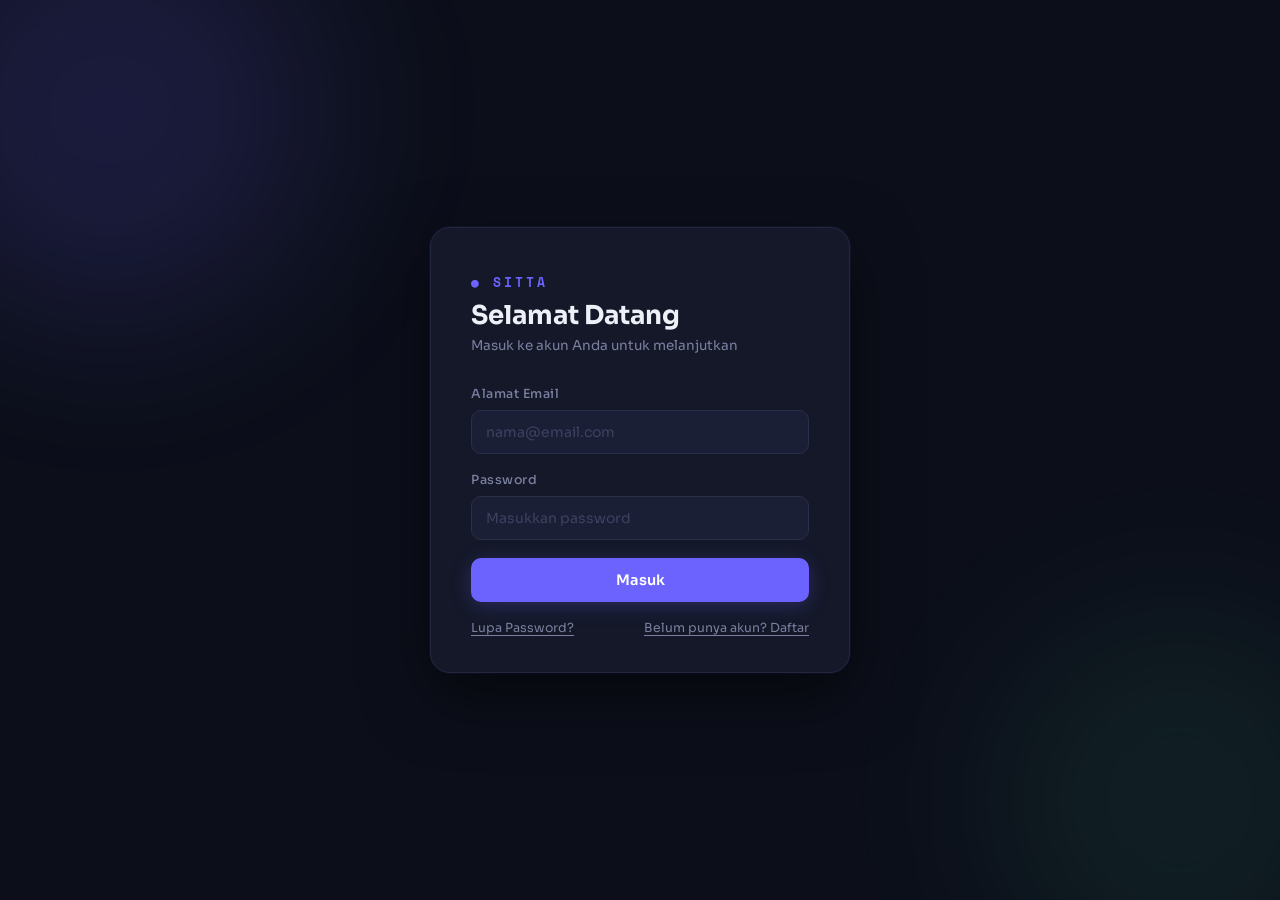
<file: index.html>
<!DOCTYPE html>
<html>
<head>
  <meta charset="UTF-8"/>
  <meta http-equiv="refresh" content="0; url=login.html"/>
</head>
<body>
  <script>window.location.href = "login.html";</script>
</body>
</html>
</file>
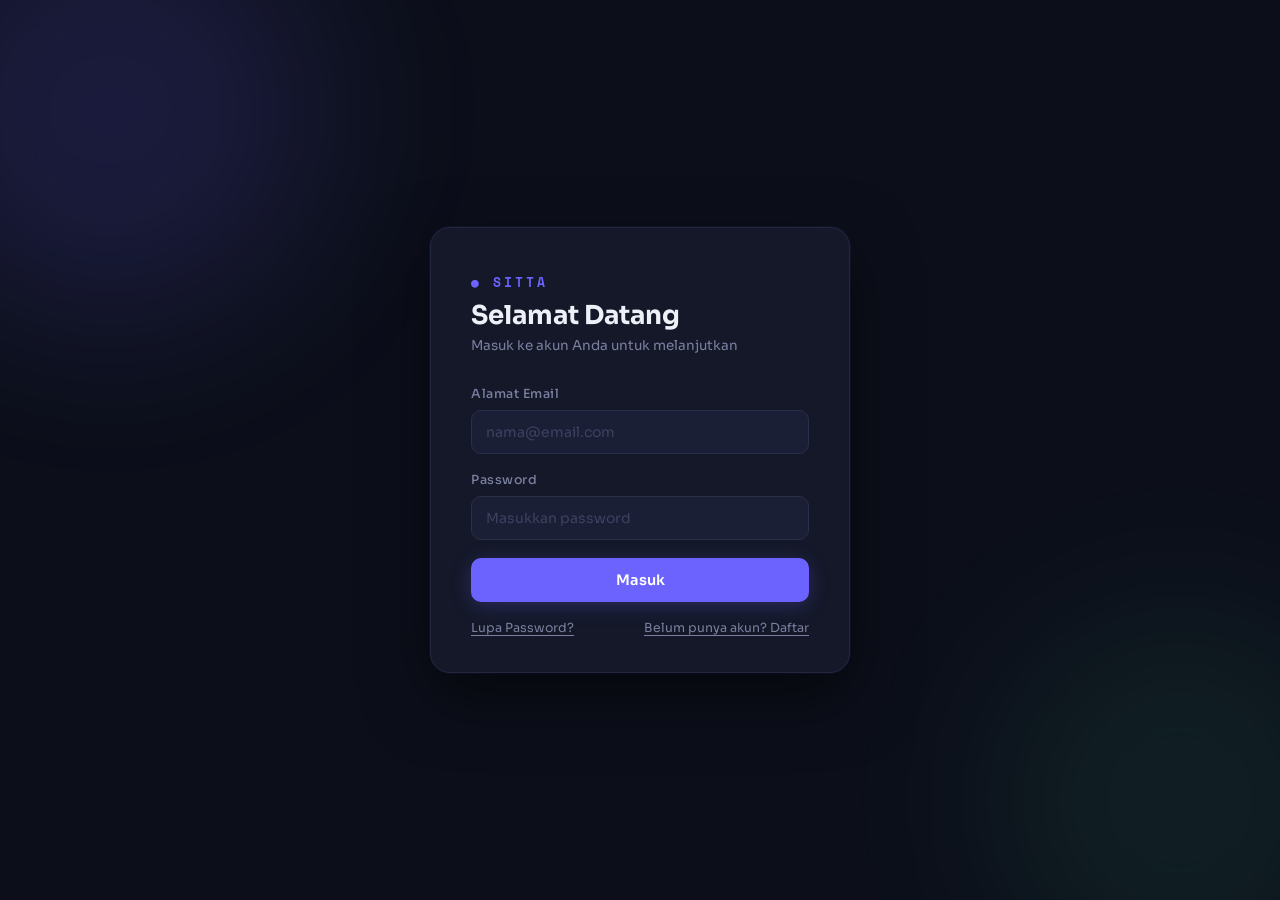
<file: login.html>
<!DOCTYPE html>
<html lang="id">
<head>
  <meta charset="UTF-8" />
  <meta name="viewport" content="width=device-width, initial-scale=1.0"/>
  <title>Login</title>
  <link href="https://fonts.googleapis.com/css2?family=Sora:wght@300;400;500;600;700&family=Space+Mono:wght@400;700&display=swap" rel="stylesheet"/>
  <style>
    *, *::before, *::after { box-sizing: border-box; margin: 0; padding: 0; }

    :root {
      --bg: #0c0f1a;
      --card: #141828;
      --border: #232842;
      --accent: #6c63ff;
      --accent-hover: #8a83ff;
      --accent-glow: rgba(108,99,255,0.25);
      --text: #eef0f8;
      --muted: #7b80a0;
      --danger: #ff5e7a;
      --danger-bg: rgba(255,94,122,0.08);
      --success: #3ddc97;
      --input-bg: #1a1f35;
      --input-border: #2a2f4a;
      --input-focus: #6c63ff;
      --overlay: rgba(6,8,18,0.85);
    }

    body {
      font-family: 'Sora', sans-serif;
      background: var(--bg);
      min-height: 100vh;
      display: flex;
      align-items: center;
      justify-content: center;
      overflow: hidden;
      position: relative;
    }

    /* Background orbs */
    body::before, body::after {
      content: '';
      position: fixed;
      border-radius: 50%;
      filter: blur(80px);
      z-index: 0;
      pointer-events: none;
    }
    body::before {
      width: 420px; height: 420px;
      background: rgba(108,99,255,0.15);
      top: -100px; left: -100px;
    }
    body::after {
      width: 360px; height: 360px;
      background: rgba(61,220,151,0.08);
      bottom: -80px; right: -80px;
    }

    /* ── CARD ── */
    .card {
      position: relative;
      z-index: 1;
      background: var(--card);
      border: 1px solid var(--border);
      border-radius: 20px;
      padding: 44px 40px 36px;
      width: 100%;
      max-width: 420px;
      box-shadow: 0 24px 64px rgba(0,0,0,0.5), 0 0 0 1px rgba(108,99,255,0.08);
      animation: cardIn 0.5s cubic-bezier(.22,1,.36,1) both;
    }
    @keyframes cardIn {
      from { opacity:0; transform: translateY(28px) scale(0.97); }
      to   { opacity:1; transform: none; }
    }

    .logo {
      font-family: 'Space Mono', monospace;
      font-size: 13px;
      font-weight: 700;
      color: var(--accent);
      letter-spacing: 3px;
      text-transform: uppercase;
      margin-bottom: 8px;
    }
    h1 {
      font-size: 26px;
      font-weight: 700;
      color: var(--text);
      line-height: 1.2;
      margin-bottom: 6px;
    }
    .subtitle {
      font-size: 13.5px;
      color: var(--muted);
      margin-bottom: 32px;
    }

    /* ── FORM ── */
    .field { margin-bottom: 18px; }
    label {
      display: block;
      font-size: 12.5px;
      font-weight: 500;
      color: var(--muted);
      letter-spacing: 0.5px;
      margin-bottom: 8px;
    }
    input[type="email"], input[type="password"], input[type="text"] {
      width: 100%;
      background: var(--input-bg);
      border: 1.5px solid var(--input-border);
      border-radius: 10px;
      padding: 12px 14px;
      font-family: 'Sora', sans-serif;
      font-size: 14px;
      color: var(--text);
      outline: none;
      transition: border-color 0.2s, box-shadow 0.2s;
    }
    input:focus {
      border-color: var(--input-focus);
      box-shadow: 0 0 0 3px var(--accent-glow);
    }
    input.error { border-color: var(--danger); box-shadow: 0 0 0 3px rgba(255,94,122,0.15); }
    input::placeholder { color: #3d4260; }

    /* ── ERROR INLINE ── */
    .error-msg {
      display: none;
      align-items: center;
      gap: 7px;
      font-size: 12.5px;
      color: var(--danger);
      background: var(--danger-bg);
      border: 1px solid rgba(255,94,122,0.2);
      border-radius: 8px;
      padding: 10px 12px;
      margin-bottom: 18px;
      animation: shake 0.35s ease;
    }
    .error-msg.show { display: flex; }
    @keyframes shake {
      0%,100%{transform:translateX(0)}20%{transform:translateX(-5px)}40%{transform:translateX(5px)}60%{transform:translateX(-4px)}80%{transform:translateX(4px)}
    }

    /* ── BUTTON ── */
    .btn-primary {
      width: 100%;
      background: var(--accent);
      color: #fff;
      border: none;
      border-radius: 10px;
      padding: 13px;
      font-family: 'Sora', sans-serif;
      font-size: 14.5px;
      font-weight: 600;
      cursor: pointer;
      transition: background 0.2s, transform 0.1s, box-shadow 0.2s;
      box-shadow: 0 4px 20px var(--accent-glow);
    }
    .btn-primary:hover { background: var(--accent-hover); box-shadow: 0 6px 28px rgba(108,99,255,0.4); }
    .btn-primary:active { transform: scale(0.98); }

    /* ── LINKS ROW ── */
    .links-row {
      display: flex;
      justify-content: space-between;
      align-items: center;
      margin-top: 18px;
    }
    .link-btn {
      background: none;
      border: none;
      font-family: 'Sora', sans-serif;
      font-size: 12.5px;
      color: var(--muted);
      cursor: pointer;
      padding: 0;
      transition: color 0.2s;
      text-decoration: underline;
      text-underline-offset: 3px;
    }
    .link-btn:hover { color: var(--accent); }

    /* ── DIVIDER ── */
    .divider { border: none; border-top: 1px solid var(--border); margin: 28px 0; }

    /* ── MODAL OVERLAY ── */
    .modal-overlay {
      display: none;
      position: fixed;
      inset: 0;
      background: var(--overlay);
      backdrop-filter: blur(6px);
      z-index: 100;
      align-items: center;
      justify-content: center;
    }
    .modal-overlay.open {
      display: flex;
      animation: fadeIn 0.2s ease;
    }
    @keyframes fadeIn { from{opacity:0} to{opacity:1} }

    .modal {
      background: var(--card);
      border: 1px solid var(--border);
      border-radius: 18px;
      padding: 36px 32px;
      width: 100%;
      max-width: 380px;
      position: relative;
      animation: modalIn 0.3s cubic-bezier(.22,1,.36,1) both;
      box-shadow: 0 20px 60px rgba(0,0,0,0.6);
      margin: 16px;
    }
    @keyframes modalIn {
      from { opacity:0; transform: translateY(20px) scale(0.96); }
      to   { opacity:1; transform: none; }
    }

    .modal-close {
      position: absolute;
      top: 14px; right: 16px;
      background: var(--input-bg);
      border: 1px solid var(--border);
      color: var(--muted);
      width: 30px; height: 30px;
      border-radius: 50%;
      cursor: pointer;
      font-size: 16px;
      display: flex; align-items: center; justify-content: center;
      transition: color 0.2s, background 0.2s;
    }
    .modal-close:hover { color: var(--text); background: var(--border); }

    .modal-tag {
      font-family: 'Space Mono', monospace;
      font-size: 11px;
      color: var(--accent);
      letter-spacing: 2px;
      text-transform: uppercase;
      margin-bottom: 6px;
    }
    .modal h2 { font-size: 20px; font-weight: 700; color: var(--text); margin-bottom: 6px; }
    .modal p { font-size: 13px; color: var(--muted); margin-bottom: 22px; line-height: 1.6; }

    .modal .field { margin-bottom: 14px; }
    .modal .btn-primary { margin-top: 8px; }

    /* success state inside modal */
    .modal-success {
      display: none;
      text-align: center;
      padding: 12px 0;
    }
    .modal-success .icon {
      font-size: 40px;
      margin-bottom: 12px;
    }
    .modal-success p { margin-bottom: 0; text-align: center; }
    .modal-success.show { display: block; }

    /* register extra fields */
    .two-col { display: grid; grid-template-columns: 1fr 1fr; gap: 12px; }

    .modal-footer { text-align: center; margin-top: 16px; font-size: 12.5px; color: var(--muted); }
    .modal-footer button { color: var(--accent); background: none; border: none; font-family: 'Sora',sans-serif; font-size: 12.5px; cursor: pointer; text-decoration: underline; }
  </style>
</head>
<body>

<!-- ═══════════════ LOGIN CARD ═══════════════ -->
<div class="card">
  <div class="logo">● SITTA</div>
  <h1>Selamat Datang</h1>
  <p class="subtitle">Masuk ke akun Anda untuk melanjutkan</p>

  <div id="loginError" class="error-msg">
    <svg width="15" height="15" viewBox="0 0 24 24" fill="none" stroke="currentColor" stroke-width="2.5"><circle cx="12" cy="12" r="10"/><line x1="12" y1="8" x2="12" y2="12"/><line x1="12" y1="16" x2="12.01" y2="16"/></svg>
    Email atau password yang Anda masukkan salah.
  </div>

  <div class="field">
    <label>Alamat Email</label>
    <input type="email" id="email" placeholder="nama@email.com" autocomplete="email"/>
  </div>
  <div class="field">
    <label>Password</label>
    <input type="password" id="password" placeholder="Masukkan password"/>
  </div>

  <button class="btn-primary" onclick="handleLogin()">Masuk</button>

  <div class="links-row">
    <button class="link-btn" onclick="openModal('forgotModal')">Lupa Password?</button>
    <button class="link-btn" onclick="openModal('registerModal')">Belum punya akun? Daftar</button>
  </div>
</div>


<!-- ═══════════════ MODAL: LUPA PASSWORD ═══════════════ -->
<div class="modal-overlay" id="forgotModal">
  <div class="modal">
    <button class="modal-close" onclick="closeModal('forgotModal')">✕</button>
    <div class="modal-tag">Pemulihan Akun</div>
    <h2>Lupa Password</h2>
    <p>Masukkan email Anda dan kami akan mengirimkan tautan untuk mereset password.</p>

    <div id="forgotForm">
      <div class="field">
        <label>Alamat Email</label>
        <input type="email" id="forgotEmail" placeholder="nama@email.com"/>
      </div>
      <button class="btn-primary" onclick="handleForgot()">Kirim Tautan Reset</button>
    </div>

    <div class="modal-success" id="forgotSuccess">
      <div class="icon">📩</div>
      <p>Tautan reset password telah dikirim ke email Anda. Silakan cek kotak masuk Anda.</p>
    </div>
  </div>
</div>


<!-- ═══════════════ MODAL: DAFTAR ═══════════════ -->
<div class="modal-overlay" id="registerModal">
  <div class="modal">
    <button class="modal-close" onclick="closeModal('registerModal')">✕</button>
    <div class="modal-tag">Buat Akun</div>
    <h2>Daftar Sekarang</h2>
    <p>Isi informasi di bawah ini untuk membuat akun baru.</p>

    <div id="registerError" class="error-msg" style="margin-bottom:14px;">
      <svg width="15" height="15" viewBox="0 0 24 24" fill="none" stroke="currentColor" stroke-width="2.5"><circle cx="12" cy="12" r="10"/><line x1="12" y1="8" x2="12" y2="12"/><line x1="12" y1="16" x2="12.01" y2="16"/></svg>
      <span id="registerErrorText">Harap isi semua kolom.</span>
    </div>

    <div id="registerForm">
      <div class="two-col">
        <div class="field">
          <label>Nama Depan</label>
          <input type="text" id="regFirst" placeholder="Budi"/>
        </div>
        <div class="field">
          <label>Nama Belakang</label>
          <input type="text" id="regLast" placeholder="Santoso"/>
        </div>
      </div>
      <div class="field">
        <label>Email</label>
        <input type="email" id="regEmail" placeholder="nama@email.com"/>
      </div>
      <div class="field">
        <label>Password</label>
        <input type="password" id="regPass" placeholder="Min. 8 karakter"/>
      </div>
      <div class="field">
        <label>Konfirmasi Password</label>
        <input type="password" id="regPassConfirm" placeholder="Ulangi password"/>
      </div>
      <button class="btn-primary" onclick="handleRegister()">Buat Akun</button>
    </div>

    <div class="modal-success" id="registerSuccess">
      <div class="icon">🎉</div>
      <p>Akun berhasil dibuat! Silakan login menggunakan email dan password Anda.</p>
      <button class="btn-primary" style="margin-top:18px;" onclick="closeModal('registerModal'); openModal(null)">Ke Halaman Login</button>
    </div>

    <div class="modal-footer">
      Sudah punya akun? <button onclick="closeModal('registerModal')">Masuk</button>
    </div>
  </div>
</div>


<script>
  /* ── Data dummy untuk validasi login ── */
  const VALID_USERS = [
    { email: "admin@ut.id", password: "admin123" },
    { email: "admin@sitta.com", password: "admin456" }
  ];

  /* ── Login ── */
  function handleLogin() {
  const email = document.getElementById('email').value.trim();
  const password = document.getElementById('password').value;
  const emailInput = document.getElementById('email');
  const passInput = document.getElementById('password');
  const errorBox = document.getElementById('loginError');

  // Reset ralat sebelum semakan baru
  emailInput.classList.remove('error');
  passInput.classList.remove('error');
  errorBox.classList.remove('show');

  // 1. Semakan input kosong
  if (!email || !password) {
    if(!email) emailInput.classList.add('error');
    if(!password) passInput.classList.add('error');
    showError(errorBox);
    return;
  }

  // 2. Semakan kredential terhadap data dummy[cite: 6]
  const valid = VALID_USERS.find(u => u.email === email && u.password === password);
  
  if (!valid) {
    // Jika salah, tunjukkan ralat
    emailInput.classList.add('error');
    passInput.classList.add('error');
    showError(errorBox);
  } else {
    // Jika betul, simpan sesi ringkas (opsyenal) dan pindah ke dashboard
    sessionStorage.setItem("userEmail", email);
    window.location.href = "dashboard.html"; 
  }
}

  function showError(el) {
    el.classList.remove('show');
    void el.offsetWidth; /* re-trigger animation */
    el.classList.add('show');
  }

  /* ── Modal helpers ── */
  function openModal(id) {
    if (!id) return;
    document.getElementById(id).classList.add('open');
    document.body.style.overflow = 'hidden';
  }
  function closeModal(id) {
    document.getElementById(id).classList.remove('open');
    document.body.style.overflow = '';
    /* reset modals */
    if (id === 'forgotModal') {
      document.getElementById('forgotEmail').value = '';
      document.getElementById('forgotForm').style.display = '';
      document.getElementById('forgotSuccess').classList.remove('show');
    }
    if (id === 'registerModal') {
      ['regFirst','regLast','regEmail','regPass','regPassConfirm'].forEach(f => {
        const el = document.getElementById(f);
        el.value = '';
        el.classList.remove('error');
      });
      document.getElementById('registerError').classList.remove('show');
      document.getElementById('registerForm').style.display = '';
      document.getElementById('registerSuccess').classList.remove('show');
    }
  }

  /* Close on overlay click */
  document.querySelectorAll('.modal-overlay').forEach(overlay => {
    overlay.addEventListener('click', e => {
      if (e.target === overlay) closeModal(overlay.id);
    });
  });

  /* Close on ESC */
  document.addEventListener('keydown', e => {
    if (e.key === 'Escape') {
      document.querySelectorAll('.modal-overlay.open').forEach(m => closeModal(m.id));
    }
  });

  /* ── Lupa Password ── */
  function handleForgot() {
    const email = document.getElementById('forgotEmail').value.trim();
    if (!email || !email.includes('@')) {
      document.getElementById('forgotEmail').classList.add('error');
      setTimeout(() => document.getElementById('forgotEmail').classList.remove('error'), 1500);
      return;
    }
    document.getElementById('forgotForm').style.display = 'none';
    document.getElementById('forgotSuccess').classList.add('show');
  }

  /* ── Register ── */
  function handleRegister() {
    const first = document.getElementById('regFirst').value.trim();
    const last  = document.getElementById('regLast').value.trim();
    const email = document.getElementById('regEmail').value.trim();
    const pass  = document.getElementById('regPass').value;
    const conf  = document.getElementById('regPassConfirm').value;
    const errBox = document.getElementById('registerError');
    const errTxt = document.getElementById('registerErrorText');

    const fields = [
      { id:'regFirst',       val:first },
      { id:'regLast',        val:last  },
      { id:'regEmail',       val:email },
      { id:'regPass',        val:pass  },
      { id:'regPassConfirm', val:conf  },
    ];

    fields.forEach(f => document.getElementById(f.id).classList.remove('error'));
    errBox.classList.remove('show');

    const empty = fields.filter(f => !f.val);
    if (empty.length) {
      empty.forEach(f => document.getElementById(f.id).classList.add('error'));
      errTxt.textContent = 'Harap isi semua kolom yang wajib diisi.';
      showError(errBox);
      return;
    }
    if (!email.includes('@')) {
      document.getElementById('regEmail').classList.add('error');
      errTxt.textContent = 'Format email tidak valid.';
      showError(errBox);
      return;
    }
    if (pass.length < 8) {
      document.getElementById('regPass').classList.add('error');
      errTxt.textContent = 'Password minimal 8 karakter.';
      showError(errBox);
      return;
    }
    if (pass !== conf) {
      document.getElementById('regPass').classList.add('error');
      document.getElementById('regPassConfirm').classList.add('error');
      errTxt.textContent = 'Password dan konfirmasi tidak cocok.';
      showError(errBox);
      return;
    }

    document.getElementById('registerForm').style.display = 'none';
    document.getElementById('registerSuccess').classList.add('show');
  }

  /* Enter key on login */
  document.addEventListener('keydown', e => {
    if (e.key === 'Enter' && !document.querySelector('.modal-overlay.open')) handleLogin();
  });
</script>
</body>
</html>
</file>
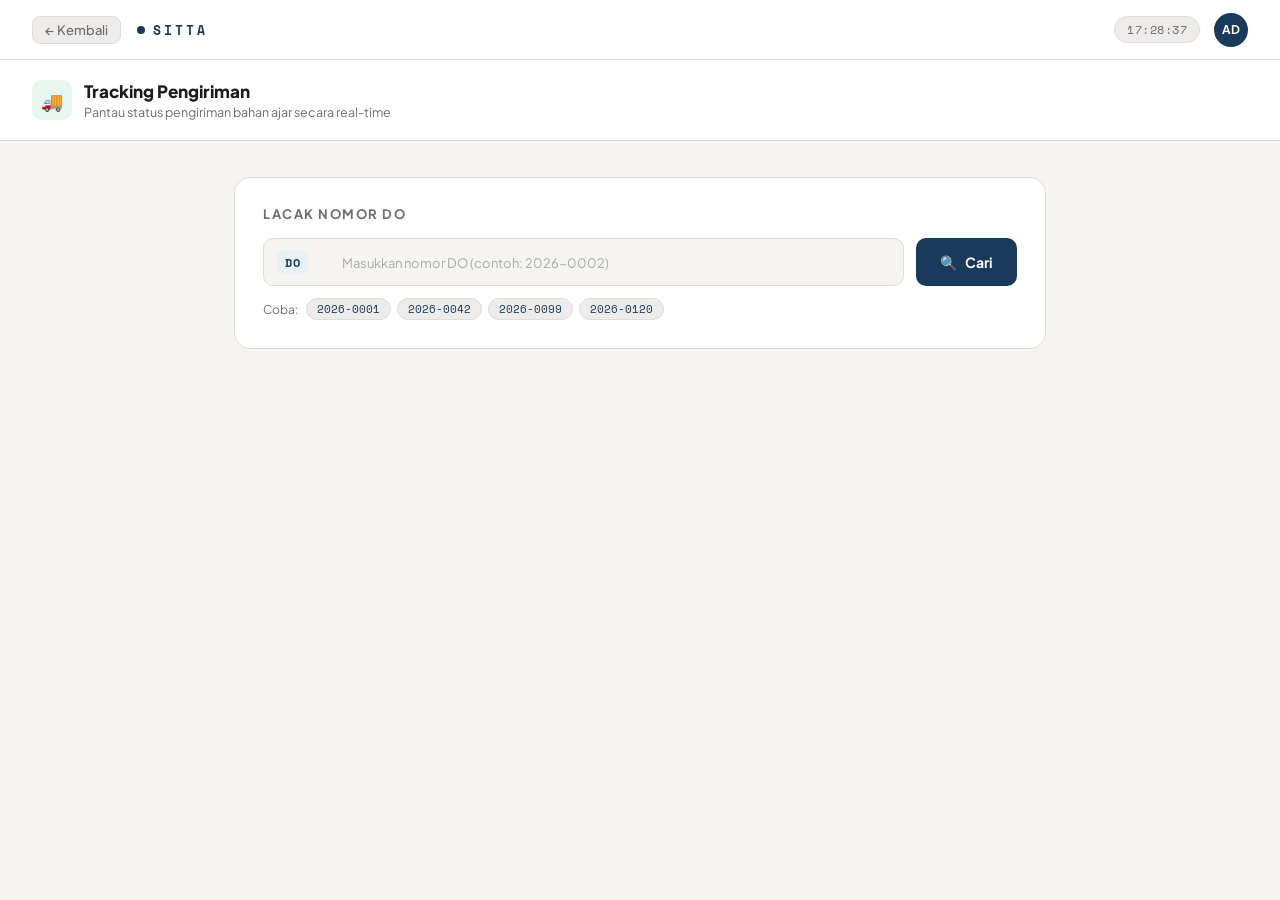
<file: tracking-pengiriman.html>
<!DOCTYPE html>
<html lang="id">
<head>
  <meta charset="UTF-8"/>
  <meta name="viewport" content="width=device-width, initial-scale=1.0"/>
  <title>Tracking Pengiriman — SITTA</title>
  <link href="https://fonts.googleapis.com/css2?family=Plus+Jakarta+Sans:wght@300;400;500;600;700;800&family=Space+Mono:wght@400;700&display=swap" rel="stylesheet"/>
  <style>
    *, *::before, *::after { box-sizing: border-box; margin: 0; padding: 0; }

    :root {
      --bg: #f5f4f0;
      --surface: #ffffff;
      --surface2: #eeecea;
      --border: #e0ddd8;
      --accent: #1a3a5c;
      --accent2: #2a5f8f;
      --accent-light: #e8f0f8;
      --text: #1c1c1e;
      --muted: #6b6b72;
      --green: #1e5c3a;
      --green-l: #e6f5ee;
      --orange: #c05a00;
      --orange-l: #fff3e8;
      --red: #8c1a1a;
      --red-l: #fdf0f0;
      --blue: #1a3a5c;
      --blue-l: #e8f0f8;
    }

    body {
      font-family: 'Plus Jakarta Sans', sans-serif;
      background: var(--bg);
      min-height: 100vh;
      color: var(--text);
    }

    /* ── TOPBAR ── */
    .topbar {
      background: var(--surface);
      border-bottom: 1px solid var(--border);
      padding: 0 32px;
      height: 60px;
      display: flex;
      align-items: center;
      justify-content: space-between;
      position: sticky;
      top: 0;
      z-index: 50;
    }
    .topbar-left { display: flex; align-items: center; gap: 16px; }
    .back-btn {
      display: flex;
      align-items: center;
      gap: 6px;
      font-size: 13px;
      color: var(--muted);
      text-decoration: none;
      background: var(--surface2);
      border: 1px solid var(--border);
      border-radius: 8px;
      padding: 5px 12px;
      transition: all 0.2s;
      font-weight: 500;
    }
    .back-btn:hover { border-color: var(--accent); color: var(--accent); }
    .logo {
      font-family: 'Space Mono', monospace;
      font-size: 13px;
      font-weight: 700;
      letter-spacing: 3px;
      color: var(--accent);
      display: flex;
      align-items: center;
      gap: 8px;
    }
    .logo-dot { width: 8px; height: 8px; border-radius: 50%; background: var(--accent); }
    .topbar-right { display: flex; align-items: center; gap: 14px; }
    .time-chip {
      font-size: 12px; color: var(--muted);
      background: var(--surface2); border: 1px solid var(--border);
      border-radius: 20px; padding: 4px 12px;
      font-family: 'Space Mono', monospace; letter-spacing: 0.5px;
    }
    .avatar {
      width: 34px; height: 34px; border-radius: 50%;
      background: var(--accent); color: #fff;
      font-size: 12px; font-weight: 700;
      display: flex; align-items: center; justify-content: center;
    }

    /* ── PAGE TITLE BAR ── */
    .page-header {
      background: var(--surface);
      border-bottom: 1px solid var(--border);
      padding: 20px 32px;
      display: flex;
      align-items: center;
      gap: 12px;
    }
    .page-header-icon {
      width: 40px; height: 40px;
      border-radius: 10px;
      background: #e6f5ee;
      display: flex; align-items: center; justify-content: center;
      font-size: 18px;
    }
    .page-header-title { font-size: 17px; font-weight: 800; color: var(--text); }
    .page-header-sub { font-size: 12.5px; color: var(--muted); margin-top: 2px; }

    /* ── MAIN ── */
    .main {
      max-width: 860px;
      margin: 0 auto;
      padding: 36px 24px 80px;
    }

    /* ── SEARCH BOX ── */
    .search-card {
      background: var(--surface);
      border: 1px solid var(--border);
      border-radius: 16px;
      padding: 28px 28px;
      margin-bottom: 32px;
      animation: fadeUp 0.4s ease both;
    }
    .search-card-title {
      font-size: 13px; font-weight: 700;
      letter-spacing: 1.5px; text-transform: uppercase;
      color: var(--muted); margin-bottom: 16px;
    }
    .search-row {
      display: flex; gap: 12px; align-items: stretch;
    }
    .search-input-wrap {
      flex: 1;
      position: relative;
    }
    .search-prefix {
      position: absolute; left: 14px; top: 50%; transform: translateY(-50%);
      font-family: 'Space Mono', monospace;
      font-size: 12px; font-weight: 700;
      color: var(--accent);
      background: var(--accent-light);
      padding: 3px 8px; border-radius: 6px;
      letter-spacing: 0.5px;
    }
    .search-input {
      width: 100%;
      height: 48px;
      border: 1.5px solid var(--border);
      border-radius: 10px;
      padding: 0 16px 0 78px;
      font-family: 'Space Mono', monospace;
      font-size: 14px;
      color: var(--text);
      background: var(--bg);
      outline: none;
      letter-spacing: 0.5px;
      transition: border-color 0.2s, box-shadow 0.2s;
    }
    .search-input::placeholder { color: #aaa; font-size: 13px; letter-spacing: 0; font-family: 'Plus Jakarta Sans', sans-serif; }
    .search-input:focus { border-color: var(--accent2); box-shadow: 0 0 0 3px rgba(42,95,143,0.12); }
    .search-btn {
      height: 48px;
      padding: 0 24px;
      background: var(--accent);
      color: #fff;
      border: none;
      border-radius: 10px;
      font-family: 'Plus Jakarta Sans', sans-serif;
      font-size: 14px;
      font-weight: 700;
      cursor: pointer;
      display: flex; align-items: center; gap: 8px;
      transition: background 0.2s, transform 0.15s;
      white-space: nowrap;
    }
    .search-btn:hover { background: var(--accent2); }
    .search-btn:active { transform: scale(0.97); }
    .search-btn.loading { opacity: 0.7; pointer-events: none; }

    .search-examples {
      margin-top: 12px;
      font-size: 12px;
      color: var(--muted);
      display: flex; gap: 6px; align-items: center; flex-wrap: wrap;
    }
    .example-chip {
      background: var(--surface2);
      border: 1px solid var(--border);
      border-radius: 20px;
      padding: 2px 10px;
      font-family: 'Space Mono', monospace;
      font-size: 11px;
      cursor: pointer;
      transition: all 0.15s;
      color: var(--accent);
    }
    .example-chip:hover { background: var(--accent-light); border-color: var(--accent); }

    /* ── RESULT AREA ── */
    #resultArea { display: none; animation: fadeUp 0.5s ease both; }
    #resultArea.visible { display: block; }

    /* ── STATUS BADGE ── */
    .status-badge {
      display: inline-flex; align-items: center; gap: 6px;
      border-radius: 20px; padding: 4px 12px; font-size: 12px; font-weight: 700;
      letter-spacing: 0.3px;
    }
    .status-badge::before { content: ''; width: 7px; height: 7px; border-radius: 50%; }
    .status-delivered { background: var(--green-l); color: var(--green); }
    .status-delivered::before { background: var(--green); }
    .status-transit { background: var(--orange-l); color: var(--orange); }
    .status-transit::before { background: var(--orange); animation: pulse 1.4s infinite; }
    .status-pending { background: #f5f5f5; color: #666; }
    .status-pending::before { background: #999; }
    .status-failed { background: var(--red-l); color: var(--red); }
    .status-failed::before { background: var(--red); }

    @keyframes pulse {
      0%, 100% { opacity: 1; }
      50% { opacity: 0.3; }
    }

    /* ── SUMMARY CARD ── */
    .summary-card {
      background: var(--surface);
      border: 1px solid var(--border);
      border-radius: 16px;
      padding: 24px 28px;
      margin-bottom: 20px;
    }
    .summary-top {
      display: flex; align-items: flex-start;
      justify-content: space-between; gap: 12px;
      margin-bottom: 20px;
      flex-wrap: wrap;
    }
    .summary-do {
      font-family: 'Space Mono', monospace;
      font-size: 11px; color: var(--muted);
      margin-bottom: 4px; letter-spacing: 1px;
    }
    .summary-name {
      font-size: 22px; font-weight: 800; color: var(--text); line-height: 1.2;
    }
    .summary-program {
      font-size: 13px; color: var(--muted); margin-top: 4px;
    }

    /* ── PROGRESS TRACK ── */
    .progress-section {
      margin: 24px 0 20px;
    }
    .progress-track {
      position: relative;
      display: flex;
      justify-content: space-between;
      align-items: flex-start;
      padding-top: 6px;
    }
    .progress-line-bg {
      position: absolute;
      top: 16px; left: 5%; right: 5%;
      height: 3px;
      background: var(--border);
      border-radius: 2px;
      z-index: 0;
    }
    .progress-line-fill {
      position: absolute;
      top: 16px; left: 5%;
      height: 3px;
      background: linear-gradient(90deg, var(--green), #2eb872);
      border-radius: 2px;
      z-index: 1;
      transition: width 1s cubic-bezier(0.4,0,0.2,1);
      width: 0%;
    }
    .progress-step {
      flex: 1;
      display: flex;
      flex-direction: column;
      align-items: center;
      position: relative;
      z-index: 2;
    }
    .step-dot {
      width: 32px; height: 32px;
      border-radius: 50%;
      display: flex; align-items: center; justify-content: center;
      font-size: 14px;
      border: 2.5px solid var(--border);
      background: var(--surface);
      transition: all 0.4s ease;
      position: relative;
    }
    .step-dot.done {
      background: var(--green);
      border-color: var(--green);
      color: #fff;
    }
    .step-dot.active {
      background: var(--surface);
      border-color: var(--orange);
      box-shadow: 0 0 0 5px rgba(192,90,0,0.15);
    }
    .step-dot.active .step-icon { animation: bounce 1s infinite; }
    @keyframes bounce {
      0%,100% { transform: none; }
      50% { transform: translateY(-2px); }
    }
    .step-label {
      font-size: 10.5px; font-weight: 600; text-align: center;
      color: var(--muted); margin-top: 8px; line-height: 1.4;
      max-width: 70px;
    }
    .step-label.done { color: var(--green); }
    .step-label.active { color: var(--orange); }
    .step-date {
      font-size: 9.5px;
      font-family: 'Space Mono', monospace;
      color: var(--muted);
      margin-top: 3px; text-align: center;
    }

    /* ── DETAIL GRID ── */
    .detail-grid {
      display: grid;
      grid-template-columns: repeat(2, 1fr);
      gap: 12px;
      margin-bottom: 20px;
    }
    .detail-card {
      background: var(--surface);
      border: 1px solid var(--border);
      border-radius: 12px;
      padding: 16px 18px;
    }
    .detail-card.full { grid-column: 1 / -1; }
    .detail-label {
      font-size: 11px; font-weight: 600;
      letter-spacing: 1px; text-transform: uppercase;
      color: var(--muted); margin-bottom: 10px;
      display: flex; align-items: center; gap: 6px;
    }
    .detail-label-icon { font-size: 13px; }
    .detail-row {
      display: flex; justify-content: space-between;
      align-items: baseline; padding: 5px 0;
      border-bottom: 1px solid var(--border);
      gap: 12px;
    }
    .detail-row:last-child { border-bottom: none; padding-bottom: 0; }
    .detail-key { font-size: 12.5px; color: var(--muted); }
    .detail-val {
      font-size: 13px; font-weight: 600; color: var(--text);
      text-align: right;
      font-family: 'Plus Jakarta Sans', sans-serif;
    }
    .detail-val.mono { font-family: 'Space Mono', monospace; font-size: 12px; }
    .detail-val.total {
      font-size: 15px; font-weight: 800;
      color: var(--accent);
    }

    /* ── RIWAYAT TIMELINE ── */
    .timeline-card {
      background: var(--surface);
      border: 1px solid var(--border);
      border-radius: 16px;
      padding: 20px 24px;
      margin-bottom: 20px;
    }
    .timeline-title {
      font-size: 11px; font-weight: 700;
      letter-spacing: 1.5px; text-transform: uppercase;
      color: var(--muted); margin-bottom: 18px;
    }
    .timeline { list-style: none; position: relative; padding-left: 28px; }
    .timeline::before {
      content: '';
      position: absolute; left: 7px; top: 6px; bottom: 6px;
      width: 2px; background: var(--border); border-radius: 2px;
    }
    .timeline-item {
      position: relative;
      margin-bottom: 18px;
      animation: fadeUp 0.4s ease both;
    }
    .timeline-item:last-child { margin-bottom: 0; }
    .timeline-dot {
      position: absolute; left: -24px; top: 4px;
      width: 14px; height: 14px;
      border-radius: 50%;
      border: 2.5px solid var(--border);
      background: var(--surface);
    }
    .timeline-dot.green { background: var(--green); border-color: var(--green); }
    .timeline-dot.orange { background: var(--orange); border-color: var(--orange); }
    .timeline-dot.gray { background: #ccc; border-color: #ccc; }
    .timeline-time {
      font-size: 10px; color: var(--muted);
      font-family: 'Space Mono', monospace;
      margin-bottom: 2px;
    }
    .timeline-event { font-size: 13px; font-weight: 600; color: var(--text); }
    .timeline-loc { font-size: 11.5px; color: var(--muted); margin-top: 2px; }

    /* ── NOT FOUND ── */
    #notFound {
      display: none;
      background: var(--surface);
      border: 1px solid var(--border);
      border-radius: 16px;
      padding: 48px 28px;
      text-align: center;
      animation: fadeUp 0.4s ease both;
    }
    #notFound.visible { display: block; }
    .nf-icon { font-size: 48px; margin-bottom: 12px; }
    .nf-title { font-size: 17px; font-weight: 700; color: var(--text); margin-bottom: 6px; }
    .nf-sub { font-size: 13px; color: var(--muted); }
    .nf-do { font-family: 'Space Mono', monospace; color: var(--accent); font-weight: 700; }

    /* ── LOADING SKELETON ── */
    #loadingState { display: none; }
    #loadingState.visible { display: block; }
    .skeleton-card {
      background: var(--surface);
      border: 1px solid var(--border);
      border-radius: 16px;
      padding: 28px;
      margin-bottom: 20px;
    }
    .skel {
      background: linear-gradient(90deg, var(--surface2) 25%, #e8e6e1 50%, var(--surface2) 75%);
      background-size: 300% 100%;
      animation: shimmer 1.4s infinite;
      border-radius: 6px;
    }
    @keyframes shimmer {
      0% { background-position: 100% 0; }
      100% { background-position: -100% 0; }
    }

    @keyframes fadeUp {
      from { opacity: 0; transform: translateY(14px); }
      to { opacity: 1; transform: none; }
    }

    @media (max-width: 600px) {
      .topbar { padding: 0 16px; }
      .page-header { padding: 16px; }
      .main { padding: 20px 16px 60px; }
      .search-card { padding: 18px 16px; }
      .search-row { flex-direction: column; }
      .search-btn { width: 100%; justify-content: center; }
      .detail-grid { grid-template-columns: 1fr; }
      .detail-card.full { grid-column: 1; }
      .summary-top { flex-direction: column; }
      .step-label { font-size: 9px; max-width: 55px; }
    }
  </style>
</head>
<body>

<!-- ── TOPBAR ── -->
<header class="topbar">
  <div class="topbar-left">
    <a class="back-btn" href="dashboard.html">← Kembali</a>
    <div class="logo">
      <div class="logo-dot"></div>
      SITTA
    </div>
  </div>
  <div class="topbar-right">
    <div class="time-chip" id="liveClock">00:00:00</div>
    <div class="avatar">AD</div>
  </div>
</header>

<!-- PAGE HEADER -->
<div class="page-header">
  <div class="page-header-icon">🚚</div>
  <div>
    <div class="page-header-title">Tracking Pengiriman</div>
    <div class="page-header-sub">Pantau status pengiriman bahan ajar secara real-time</div>
  </div>
</div>

<!-- ── MAIN ── -->
<main class="main">

  <!-- SEARCH -->
  <div class="search-card">
    <div class="search-card-title">Lacak Nomor DO</div>
    <div class="search-row">
      <div class="search-input-wrap">
        <span class="search-prefix">DO</span>
        <input
          class="search-input"
          id="doInput"
          type="text"
          placeholder="Masukkan nomor DO (contoh: 2026-0002)"
          maxlength="30"
        />
      </div>
      <button class="search-btn" id="searchBtn" onclick="handleSearch()">
        <span id="btnIcon">🔍</span>
        <span id="btnLabel">Cari</span>
      </button>
    </div>
    <div class="search-examples">
      <span style="margin-right:2px;">Coba:</span>
      <span class="example-chip" onclick="fillAndSearch('2026-0001')">2026-0001</span>
      <span class="example-chip" onclick="fillAndSearch('2026-0042')">2026-0042</span>
      <span class="example-chip" onclick="fillAndSearch('2026-0099')">2026-0099</span>
      <span class="example-chip" onclick="fillAndSearch('2026-0120')">2026-0120</span>
    </div>
  </div>

  <!-- LOADING -->
  <div id="loadingState">
    <div class="skeleton-card">
      <div class="skel" style="height:14px;width:30%;margin-bottom:10px;"></div>
      <div class="skel" style="height:28px;width:60%;margin-bottom:6px;"></div>
      <div class="skel" style="height:14px;width:40%;margin-bottom:24px;"></div>
      <div class="skel" style="height:60px;width:100%;"></div>
    </div>
    <div class="skeleton-card">
      <div class="skel" style="height:14px;width:25%;margin-bottom:16px;"></div>
      <div class="skel" style="height:14px;width:100%;margin-bottom:8px;"></div>
      <div class="skel" style="height:14px;width:80%;margin-bottom:8px;"></div>
      <div class="skel" style="height:14px;width:90%;"></div>
    </div>
  </div>

  <!-- NOT FOUND -->
  <div id="notFound">
    <div class="nf-icon">📭</div>
    <div class="nf-title">Nomor DO tidak ditemukan</div>
    <p class="nf-sub">DO <span class="nf-do" id="notFoundDO"></span> tidak ada dalam sistem.<br/>Periksa kembali nomor yang Anda masukkan.</p>
  </div>

  <!-- RESULT -->
  <div id="resultArea">

    <!-- SUMMARY -->
    <div class="summary-card">
      <div class="summary-top">
        <div>
          <div class="summary-do" id="rDO">DO/2026/000</div>
          <div class="summary-name" id="rName">—</div>
          <div class="summary-program" id="rProgram">—</div>
        </div>
        <div id="rStatusBadge"></div>
      </div>

      <!-- PROGRESS TRACK -->
      <div class="progress-section">
        <div class="progress-track" id="progressTrack">
          <div class="progress-line-bg"></div>
          <div class="progress-line-fill" id="progressFill"></div>
          <!-- steps inserted by JS -->
        </div>
      </div>
    </div>

    <!-- DETAIL GRID -->
    <div class="detail-grid">
      <!-- Ekspedisi -->
      <div class="detail-card">
        <div class="detail-label"><span class="detail-label-icon">🏢</span> Ekspedisi</div>
        <div class="detail-row"><span class="detail-key">Kurir</span><span class="detail-val" id="dKurir">—</span></div>
        <div class="detail-row"><span class="detail-key">No. Resi</span><span class="detail-val mono" id="dResi">—</span></div>
        <div class="detail-row"><span class="detail-key">Layanan</span><span class="detail-val" id="dLayanan">—</span></div>
      </div>
      <!-- Waktu -->
      <div class="detail-card">
        <div class="detail-label"><span class="detail-label-icon">📅</span> Jadwal</div>
        <div class="detail-row"><span class="detail-key">Tgl. Order</span><span class="detail-val mono" id="dTglOrder">—</span></div>
        <div class="detail-row"><span class="detail-key">Tgl. Kirim</span><span class="detail-val mono" id="dTglKirim">—</span></div>
        <div class="detail-row"><span class="detail-key">Est. Tiba</span><span class="detail-val mono" id="dEstTiba">—</span></div>
      </div>
      <!-- Paket -->
      <div class="detail-card">
        <div class="detail-label"><span class="detail-label-icon">📦</span> Detail Paket</div>
        <div class="detail-row"><span class="detail-key">Jenis</span><span class="detail-val" id="dJenis">—</span></div>
        <div class="detail-row"><span class="detail-key">Jumlah Item</span><span class="detail-val" id="dJumlah">—</span></div>
        <div class="detail-row"><span class="detail-key">Berat</span><span class="detail-val" id="dBerat">—</span></div>
      </div>
      <!-- Pembayaran -->
      <div class="detail-card">
        <div class="detail-label"><span class="detail-label-icon">💳</span> Pembayaran</div>
        <div class="detail-row"><span class="detail-key">Ongkos Kirim</span><span class="detail-val" id="dOngkir">—</span></div>
        <div class="detail-row"><span class="detail-key">Biaya Asuransi</span><span class="detail-val" id="dAsuransi">—</span></div>
        <div class="detail-row"><span class="detail-key">Total</span><span class="detail-val total" id="dTotal">—</span></div>
      </div>
      <!-- Tujuan -->
      <div class="detail-card full">
        <div class="detail-label"><span class="detail-label-icon">📍</span> Tujuan Pengiriman</div>
        <div class="detail-row"><span class="detail-key">Penerima</span><span class="detail-val" id="dPenerima">—</span></div>
        <div class="detail-row"><span class="detail-key">Unit / UPBJJ</span><span class="detail-val" id="dUpbjj">—</span></div>
        <div class="detail-row"><span class="detail-key">Alamat</span><span class="detail-val" id="dAlamat" style="max-width:60%;text-align:right;line-height:1.5;">—</span></div>
      </div>
    </div>

    <!-- TIMELINE -->
    <div class="timeline-card">
      <div class="timeline-title">📋 Riwayat Perjalanan</div>
      <ul class="timeline" id="timelineList"></ul>
    </div>

  </div>

</main>

<script>
/* ══════════════════════════════════════════
   DATA SIMULASI — nanti bisa diganti API fetch
   ══════════════════════════════════════════ */
const DATA = {
  "2026-0001": {
    nama: "Andriana Wisnu",
    nim: "044891234",
    program: "S1 Manajemen · UPBJJ Serang",
    status: "delivered",      // delivered | transit | pending | failed
    statusLabel: "Terkirim",
    do: "DO/2024/000001",
    kurir: "JNE Express",
    resi: "JNE2024112500089",
    layanan: "YES (Yakin Esok Sampai)",
    tglOrder: "02 Mei 2026",
    tglKirim: "02 Mei 2026",
    estTiba: "04 Mei 2026",
    jenis: "Bahan Ajar Cetak",
    jumlah: "6 Buku",
    berat: "2,4 kg",
    ongkir: "Rp 28.000",
    asuransi: "Rp 2.500",
    total: "Rp 30.500",
    penerima: "Andriana Wisnu",
    upbjj: "UPBJJ-UT Serang",
    alamat: "Jl. Raya Serang No. 54, pakupatan, Serang, Banten 60241",
    progressStep: 4,   // 0-based index of active/last step
    history: [
      { time: "04 Mei 2026 · 14:23", event: "Paket Diterima", loc: "Serang, Banten", color: "green" },
      { time: "04 Mei 2026 · 09:11", event: "Dalam Pengiriman ke Penerima", loc: "Pusat DC JNE Serang", color: "green" },
      { time: "03 Mei 2026 · 22:45", event: "Tiba di Gudang Transit", loc: "Hub JNE Serang", color: "green" },
      { time: "03 Mei 2026 · 16:00", event: "Berangkat dari Gudang Asal", loc: "Gudang UT Pusat, Tangerang", color: "green" },
      { time: "03 Mei 2026 · 09:30", event: "Paket Dijemput Kurir", loc: "Gudang UT Pusat, Tangerang", color: "green" },
      { time: "02 Mei 2026 · 15:00", event: "DO Dibuat & Diproses", loc: "Sistem SITTA", color: "green" },
    ]
  },
  "2026-0042": {
    nama: "Eugenia Griseldis",
    nim: "041567890",
    program: "S1 Akuntansi · UPBJJ Bandung",
    status: "transit",
    statusLabel: "Dalam Perjalanan",
    do: "DO/2024/000042",
    kurir: "TIKI",
    resi: "TIKI20241203X00042",
    layanan: "ONS (Over Night Service)",
    tglOrder: "03 Mei 2026",
    tglKirim: "04 Mei 2026",
    estTiba: "05 Mei 2026",
    jenis: "Bahan Ajar Cetak & Digital",
    jumlah: "4 Buku + 1 Flashdisk",
    berat: "1,8 kg",
    ongkir: "Rp 22.000",
    asuransi: "Rp 2.000",
    total: "Rp 24.000",
    penerima: "Eugenia Griseldis",
    upbjj: "UPBJJ-UT Bandung",
    alamat: "Jl. Soekarno-Hatta No. 180, Bandung, Jawa Barat 40223",
    progressStep: 2,
    history: [
      { time: "04 Mei 2026 · 20:15", event: "Dalam Perjalanan ke Bandung", loc: "Hub TIKI Jakarta Selatan", color: "orange" },
      { time: "04 Mei 2026 · 14:30", event: "Tiba di Sortir Pusat", loc: "Gudang TIKI Jakarta", color: "green" },
      { time: "04 Mei 2026 · 08:00", event: "Paket Dijemput Kurir", loc: "Gudang UT Pusat, Tangerang", color: "green" },
      { time: "03 Mei 2026 · 16:00", event: "DO Dibuat & Diproses", loc: "Sistem SITTA", color: "green" },
    ]
  },
  "2026-0099": {
    nama: "Asep Saepudin",
    nim: "048234567",
    program: "S1 Ilmu Komunikasi · UPBJJ Yogyakarta",
    status: "pending",
    statusLabel: "Menunggu Pickup",
    do: "DO/2024/000099",
    kurir: "SiCepat",
    resi: "SC20241205000099",
    layanan: "REG (Reguler)",
    tglOrder: "05 Mei 2026",
    tglKirim: "06 Mei 2026",
    estTiba: "08 Mei 2026",
    jenis: "Bahan Ajar Cetak",
    jumlah: "8 Buku",
    berat: "3,2 kg",
    ongkir: "Rp 18.000",
    asuransi: "Rp 2.000",
    total: "Rp 20.000",
    penerima: "Dwi Lestari Anggraeni",
    upbjj: "UPBJJ-UT Yogyakarta",
    alamat: "Jl. Colombo No. 1, Depok, Sleman, Yogyakarta 55281",
    progressStep: 0,
    history: [
      { time: "05 Mei 2026 · 16:00", event: "DO Dibuat — Menunggu Pickup", loc: "Sistem SITTA", color: "gray" },
    ]
  },
  "2026-0120": {
    nama: "Ahmad Fauzan Hidayat",
    nim: "046789012",
    program: "S1 Hukum · UPBJJ Medan",
    status: "failed",
    statusLabel: "Gagal Kirim",
    do: "DO/2024/000120",
    kurir: "J&T Express",
    resi: "JT20241201000120",
    layanan: "EZ (Express)",
    tglOrder: "01 Mei 2026",
    tglKirim: "02 Mei 2026",
    estTiba: "04 Mei 2026",
    jenis: "Bahan Ajar Cetak",
    jumlah: "5 Buku",
    berat: "2,0 kg",
    ongkir: "Rp 35.000",
    asuransi: "Rp 2.500",
    total: "Rp 37.500",
    penerima: "Ahmad Fauzan Hidayat",
    upbjj: "UPBJJ-UT Medan",
    alamat: "Jl. Universitas No. 9A, Medan Baru, Kota Medan, Sumatera Utara 20155",
    progressStep: 2,
    history: [
      { time: "04 Mei 2026 · 13:00", event: "Gagal Dikirim — Alamat Tidak Ditemukan", loc: "Medan, Sumatera Utara", color: "orange" },
      { time: "04 Mei 2026 · 07:30", event: "Kurir Menuju Lokasi", loc: "DC J&T Medan", color: "green" },
      { time: "03 Mei 2026 · 23:00", event: "Tiba di Gudang Transit", loc: "Hub J&T Medan", color: "green" },
      { time: "02 Mei 2026 · 15:00", event: "Berangkat dari Gudang Asal", loc: "Gudang UT Pusat, Tangerang", color: "green" },
      { time: "02 Mei 2026 · 09:00", event: "Paket Dijemput Kurir", loc: "Gudang UT Pusat, Tangerang", color: "green" },
      { time: "01 Mei 2026 · 16:00", event: "DO Dibuat & Diproses", loc: "Sistem SITTA", color: "green" },
    ]
  }
};

const STEPS = [
  { label: "DO Dibuat", icon: "📝" },
  { label: "Dijemput Kurir", icon: "🏭" },
  { label: "Dalam Transit", icon: "🚚" },
  { label: "Tiba di Tujuan", icon: "📍" },
  { label: "Diterima", icon: "✅" },
];

const STATUS_STEP = {
  pending: 0,
  transit: 2,
  delivered: 4,
  failed: 2,
};

/* ── Clock ── */
function updateClock() {
  const now = new Date();
  const t = [now.getHours(), now.getMinutes(), now.getSeconds()]
    .map(v => String(v).padStart(2,'0')).join(':');
  document.getElementById('liveClock').textContent = t;
}
updateClock();
setInterval(updateClock, 1000);

/* ── Fill example ── */
function fillAndSearch(val) {
  document.getElementById('doInput').value = val;
  handleSearch();
}

/* ── Enter key ── */
document.getElementById('doInput').addEventListener('keydown', e => {
  if (e.key === 'Enter') handleSearch();
});

/* ── MAIN SEARCH ── */
function handleSearch() {
  const raw = document.getElementById('doInput').value.trim();
  const key = raw.replace(/^DO[\/\s]?/i, '').trim();

  hide('resultArea'); hide('notFound');
  show('loadingState');

  setTimeout(() => {
    hide('loadingState');
    const d = DATA[key];
    if (!d) {
      document.getElementById('notFoundDO').textContent = raw || '(kosong)';
      show('notFound');
      return;
    }
    renderResult(d);
    show('resultArea');
    // animate progress bar after slight delay
    setTimeout(() => animateProgress(d), 120);
  }, 800);
}

function show(id) { document.getElementById(id).classList.add('visible'); }
function hide(id) { document.getElementById(id).classList.remove('visible'); }

/* ── RENDER ── */
function renderResult(d) {
  // summary
  set('rDO', d.do);
  set('rName', d.nama);
  set('rProgram', d.program);

  const statusMap = {
    delivered: 'status-delivered',
    transit:   'status-transit',
    pending:   'status-pending',
    failed:    'status-failed',
  };
  document.getElementById('rStatusBadge').innerHTML =
    `<span class="status-badge ${statusMap[d.status]}">${d.statusLabel}</span>`;

  // progress steps
  buildProgress(d);

  // details
  set('dKurir', d.kurir);
  set('dResi', d.resi);
  set('dLayanan', d.layanan);
  set('dTglOrder', d.tglOrder);
  set('dTglKirim', d.tglKirim);
  set('dEstTiba', d.estTiba);
  set('dJenis', d.jenis);
  set('dJumlah', d.jumlah);
  set('dBerat', d.berat);
  set('dOngkir', d.ongkir);
  set('dAsuransi', d.asuransi);
  set('dTotal', d.total);
  set('dPenerima', d.penerima);
  set('dUpbjj', d.upbjj);
  set('dAlamat', d.alamat);

  // timeline
  const ul = document.getElementById('timelineList');
  ul.innerHTML = '';
  d.history.forEach((h, i) => {
    const li = document.createElement('li');
    li.className = 'timeline-item';
    li.style.animationDelay = `${i * 0.06}s`;
    li.innerHTML = `
      <div class="timeline-dot ${h.color}"></div>
      <div class="timeline-time">${h.time}</div>
      <div class="timeline-event">${h.event}</div>
      <div class="timeline-loc">📍 ${h.loc}</div>
    `;
    ul.appendChild(li);
  });
}

function buildProgress(d) {
  const track = document.getElementById('progressTrack');
  // clear previous steps (keep line divs)
  track.querySelectorAll('.progress-step').forEach(el => el.remove());

  const activeIdx = STATUS_STEP[d.status];

  STEPS.forEach((s, i) => {
    const div = document.createElement('div');
    div.className = 'progress-step';

    let dotClass = '';
    let labelClass = '';
    if (i < activeIdx) { dotClass = 'done'; labelClass = 'done'; }
    else if (i === activeIdx) {
      dotClass = d.status === 'delivered' ? 'done' : 'active';
      labelClass = d.status === 'delivered' ? 'done' : 'active';
    }

    div.innerHTML = `
      <div class="step-dot ${dotClass}">
        <span class="step-icon">${dotClass === 'done' ? '✓' : s.icon}</span>
      </div>
      <div class="step-label ${labelClass}">${s.label}</div>
    `;
    track.appendChild(div);
  });
}

function animateProgress(d) {
  const fill = document.getElementById('progressFill');
  const activeIdx = STATUS_STEP[d.status];
  const pct = (activeIdx / (STEPS.length - 1)) * 90;
  fill.style.width = pct + '%';
}

function set(id, val) {
  const el = document.getElementById(id);
  if (el) el.textContent = val;
}
</script>
</body>
</html>
</file>
